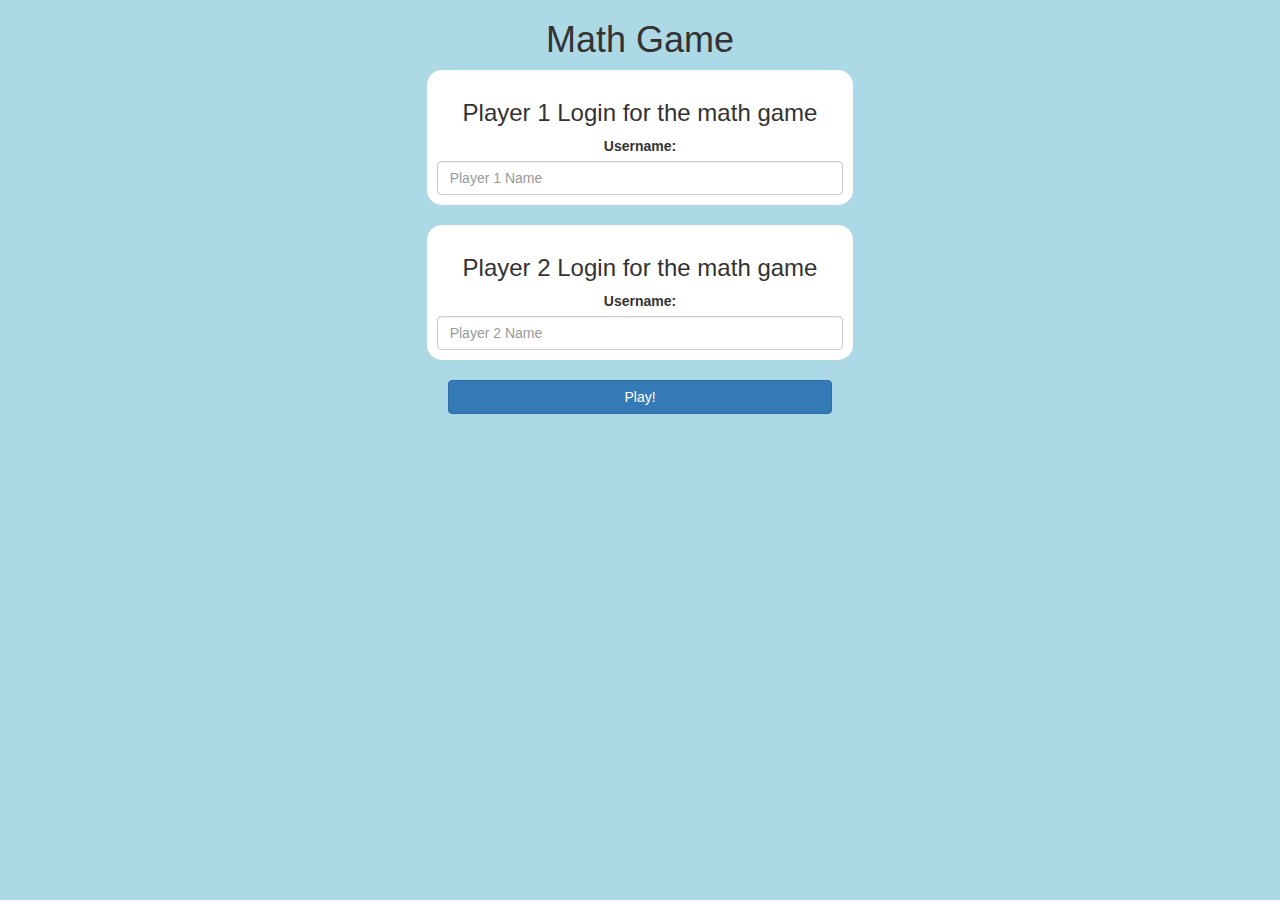
<file: index.html>
<!DOCTYPE html>
<html>
<head>
	<title>Guess The Word</title>

<meta name="viewport" content="width=device-width, initial-scale=1">
<link rel="stylesheet" href="https://maxcdn.bootstrapcdn.com/bootstrap/3.4.0/css/bootstrap.min.css">
<script src="https://ajax.googleapis.com/ajax/libs/jquery/3.4.1/jquery.min.js"></script>
<script src="https://maxcdn.bootstrapcdn.com/bootstrap/3.4.0/js/bootstrap.min.js"></script>

<link rel="stylesheet" type="text/css" href="game.css">

<script src="game_login.js"></script>
</head>
<body>
	<center>
<h1>Math Game</h1>

<div class="col-lg-4 col-sm-8 col-xs-11 login_div1">
	<h3>Player 1 Login for the math game</h3>
	<label>Username: </label>
	<input type="text" id="player1_name_imput" class="form-control" placeholder="Player 1 Name"></input>
</div>

<br>

<div class="col-lg-4 col-sm-8 col-xs-11 login_div2">
	<h3>Player 2 Login for the math game</h3>
	<label>Username: </label>
	<input type="text" id="player2_name_imput" class="form-control" placeholder="Player 2 Name"></input>
</div>

<br>

<button class="btn btn-primary" onclick="adduser()" id="play">Play!</button>
</center>
</body>
</html>
</file>
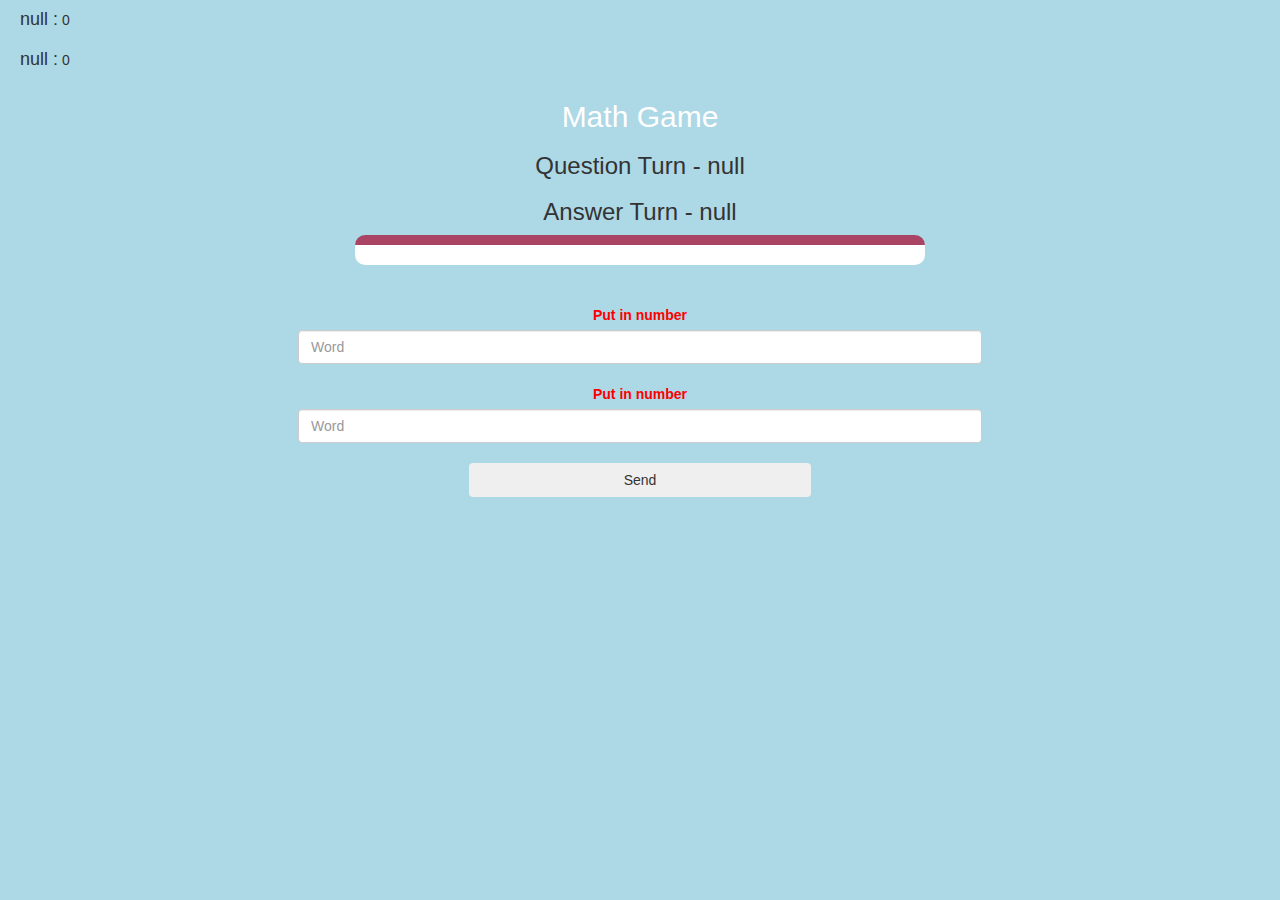
<file: game_page.html>
<!DOCTYPE html>
<html>
<head>
	<title>Math Game</title>

<meta name="viewport" content="width=device-width, initial-scale=1">
<link rel="stylesheet" href="https://maxcdn.bootstrapcdn.com/bootstrap/3.4.0/css/bootstrap.min.css">
<script src="https://ajax.googleapis.com/ajax/libs/jquery/3.4.1/jquery.min.js"></script>
<script src="https://maxcdn.bootstrapcdn.com/bootstrap/3.4.0/js/bootstrap.min.js"></script>

<link rel="stylesheet" type="text/css" href="game.css">
</head>
<body>

<h4 id="player1_name"></h4> <span id="player1_score"></span>
<br>
<h4 id="player2_name"></h4> <span id="player2_score"></span>

<div class="container">
	<center>
		<h2 style="color: white;">Math Game</h2>

		<h3 id="player_question"></h3>
		<h3 id="player_answer"></h3>
		<div id="output" class="col-lg-6"> </div>

		<br>
		<br>

		<label><b style="color: red">Put in number</b></label>

		<input type="text" id="word" class="form-control" placeholder="Word">

		<br>

		<label><b style="color: red">Put in number</b></label>

		<input type="text" id="word" class="form-control" placeholder="Word">

		<br>


		<button onclick="send()" class="btn btn-secces" style="width: 30%;">Send</button>
	</center>
</div>

<script src="game_page.js"></script>
</body>
</html>
</file>
<file: game.css>
body
{
	background: lightblue;
}

	.login_div1 , .login_div2
	{
		background: white;
		padding: 10px;
		float: none;
		border-radius: 15px;
	}


#player1_name , #player2_name
{
	display: inline-block;
	margin-left: 20px;
}
#word
{
	width: 60%;
}
#word_display
{
	letter-spacing: 5px;
}
#output
{
background: white;
border-radius: 10px;
border-top: 10px solid #AA4465;
padding: 10px;
float: none;
text-align: left;
}

#play{
	width: 30%;
}
</file>
